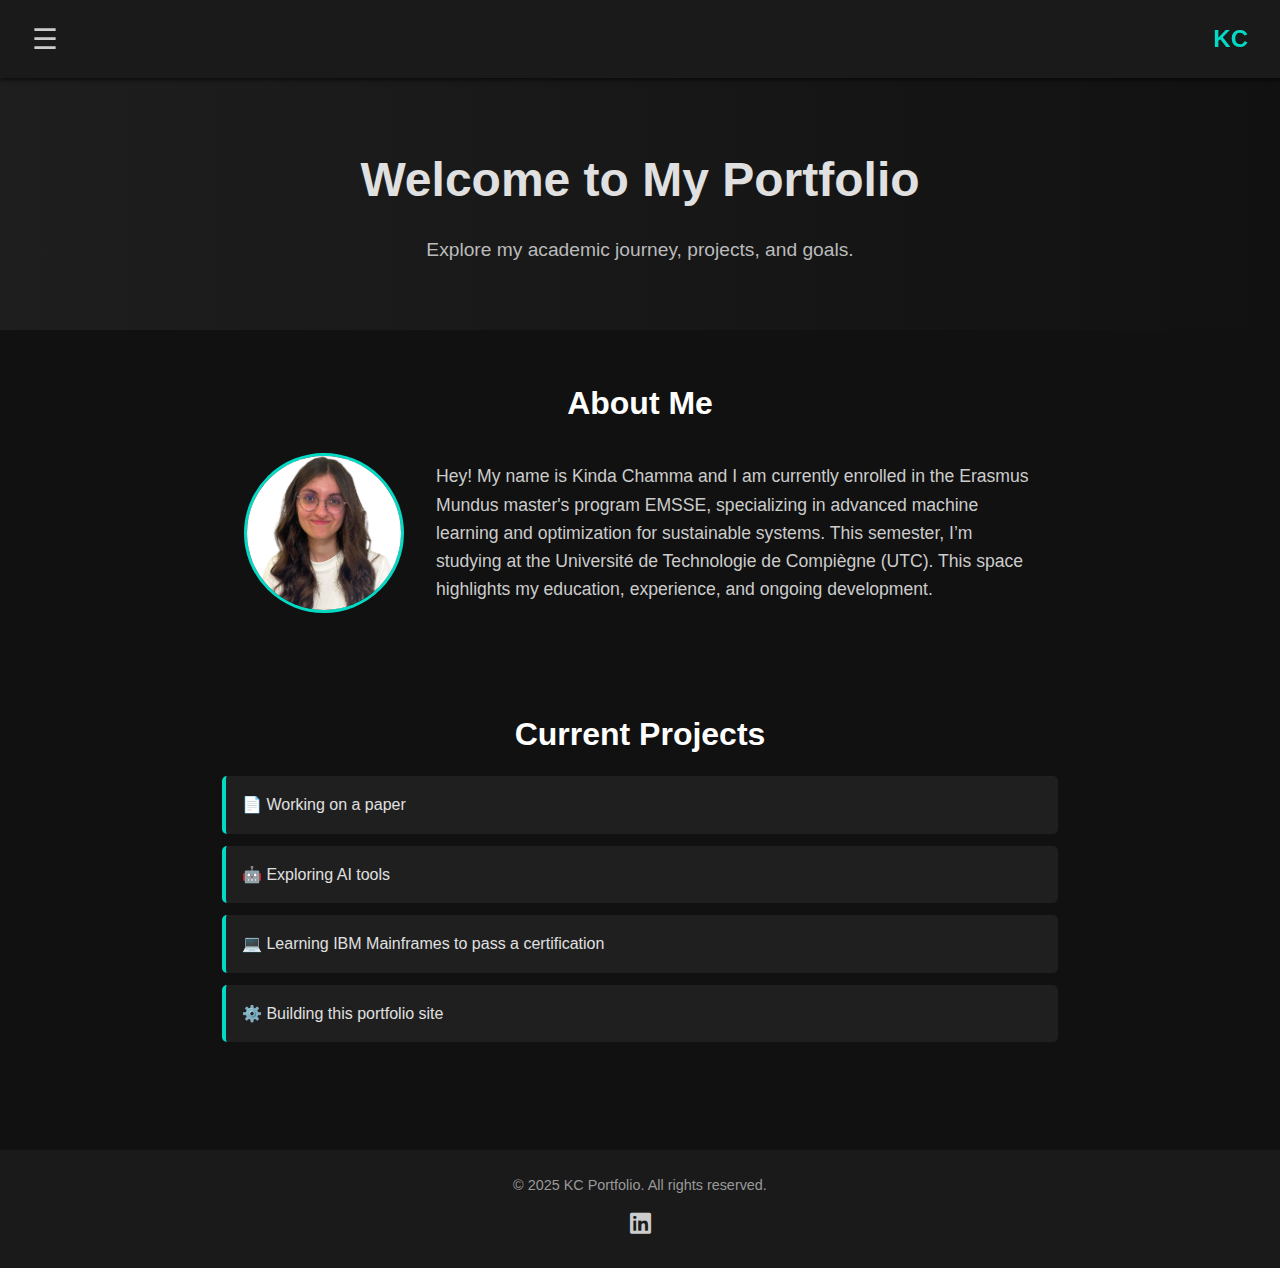
<file: index.html>
<!DOCTYPE html>
<html lang="en">
<head>
  <meta charset="UTF-8" />
  <meta name="viewport" content="width=device-width, initial-scale=1" />
  <title>KC Portfolio</title>
  <link rel="stylesheet" href="main.css" />
  <link href="https://fonts.googleapis.com/css2?family=Playfair+Display:ital,wght@1,700&display=swap" rel="stylesheet">
  <link
    rel="stylesheet"
    href="https://cdnjs.cloudflare.com/ajax/libs/font-awesome/6.4.0/css/all.min.css"
  />
</head>
<body class="fade">
  <header>
    <div class="menu-icon" onclick="toggleMenu()">☰</div>
    <div class="logo" onclick="goHome()">KC</div>
  </header>

  <!-- Sidebar Navigation -->
  <nav id="menu" class="sidebar">
    <ul>
      <li><a href="/kc-portfolio/BachelorPage/bachelor.html" onclick="closeMenu()">Bachelor</a></li>
      <li><a href="/kc-portfolio/MasterPage/master.html" onclick="closeMenu()">Masters</a></li>
      <li><a href="/kc-portfolio/ProjectPage/project.html" onclick="closeMenu()">Projects</a></li>
      <li><a href="/kc-portfolio/JobPage/job.html" onclick="closeMenu()">Job Search</a></li>
      <li><a href="/kc-portfolio/ArticlePage/article.html" onclick="closeMenu()">Latest Highlights</a></li>
      <li><a href="/kc-portfolio/ContactPage/contact.html" onclick="closeMenu()">Contact</a></li>
    </ul>
  </nav>
  
  <main onclick="closeMenu()">
    <section class="hero">
      <h1>Welcome to My Portfolio</h1>
      <p>Explore my academic journey, projects, and goals.</p>
    </section>

    <section class="about">
      <h2>About Me</h2>
      <div class="about-content">
        <img src="Photo.png" alt="My Photo" />
        <p>
          Hey! My name is Kinda Chamma and I am currently enrolled in the Erasmus Mundus master's program EMSSE, specializing in advanced machine learning and optimization for sustainable systems. This semester, I’m studying at the Université de Technologie de Compiègne (UTC).
          This space highlights my education, experience, and ongoing development.
        </p>
      </div>
    </section>

  <section class="projects">
    <h2>Current Projects</h2>
    <ul>
      <li>📄 Working on a paper</li>
      <li>🤖 Exploring AI tools</li>
      <li>💻 Learning IBM Mainframes to pass a certification</li>
      <li>⚙️ Building this portfolio site</li>
    </ul>
  </section>
    
  </main>

  <footer>
    <p>&copy; 2025 KC Portfolio. All rights reserved.</p>
    <a href="https://www.linkedin.com/in/kinda-chamma" target="_blank" class="linkedin" aria-label="LinkedIn">
      <i class="fab fa-linkedin"></i>
    </a>
  </footer>

  <script>
    function toggleMenu() {
      const menu = document.getElementById("menu");
      menu.classList.toggle("show");
    }

    function closeMenu() {
      const menu = document.getElementById("menu");
      menu.classList.remove("show");
    }

    function goHome() {
      window.location.href = "index.html";
    }
  </script>
</body>
</html>
</file>
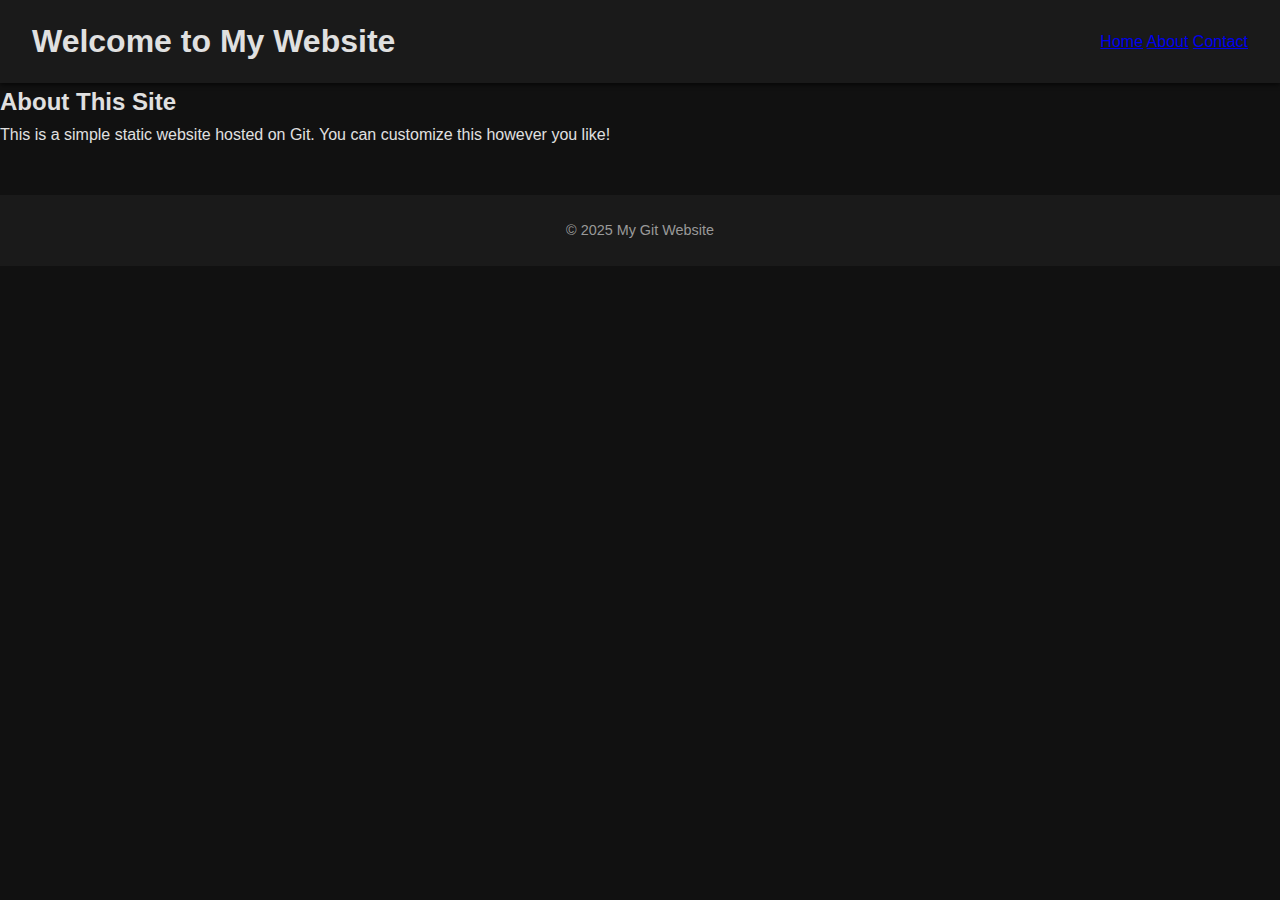
<file: main.html>
<!DOCTYPE html>
<html lang="en">
<head>
  <meta charset="UTF-8" />
  <meta name="viewport" content="width=device-width, initial-scale=1.0" />
  <title>My Git Website</title>
  <link rel="stylesheet" href="main.css" />
</head>
<body>
  <header>
    <h1>Welcome to My Website</h1>
    <nav>
      <a href="#">Home</a>
      <a href="#">About</a>
      <a href="#">Contact</a>
    </nav>
  </header>

  <main>
    <section>
      <h2>About This Site</h2>
      <p>This is a simple static website hosted on Git. You can customize this however you like!</p>
    </section>
  </main>

  <footer>
    <p>&copy; 2025 My Git Website</p>
  </footer>
</body>
</html>
</file>
<file: main.css>
/* Reset and base styles */
* {
  margin: 0;
  padding: 0;
  box-sizing: border-box;
}

body {
  font-family: 'Segoe UI', sans-serif;
  background-color: #111;
  color: #e0e0e0;
  line-height: 1.6;
  scroll-behavior: smooth;
}

/* Header */
header {
  display: flex;
  justify-content: space-between;
  align-items: center;
  background-color: #1a1a1a;
  padding: 1rem 2rem;
  position: sticky;
  top: 0;
  z-index: 10;
  box-shadow: 0 2px 4px rgba(0,0,0,0.6);
}

.logo {
  font-size: 1.5rem;
  font-weight: bold;
  color: #03dac5;
  cursor: pointer;
  transition: color 0.3s;
}

.logo:hover {
  color: #ffffff;
}

.menu-icon {
  font-size: 1.8rem;
  color: #ccc;
  cursor: pointer;
}

/* Sidebar styles */
.sidebar {
  position: fixed;
  top: 0;
  left: -260px;
  width: 250px;
  height: 100%;
  background-color: #1a1a1a;
  padding-top: 70px;
  transition: transform 0.3s ease;
  transform: translateX(-100%);
  z-index: 1000;
  box-shadow: 2px 0 8px rgba(0,0,0,0.7);
}

.sidebar.show {
  transform: translateX(260px);
}

.sidebar ul {
  list-style: none;
  padding: 0;
}

.sidebar li {
  border-bottom: 1px solid #333;
}

.sidebar a {
  display: block;
  padding: 1rem 1.5rem;
  color: #ccc;
  text-decoration: none;
  transition: background 0.2s, color 0.2s;
}

.sidebar a:hover {
  background-color: #333;
  color: #03dac5;
}

/* Hero */
.hero {
  text-align: center;
  padding: 4rem 2rem;
  background: linear-gradient(to right, #1e1e1e, #111);
}

.hero h1 {
  font-size: 3rem;
  margin-bottom: 1rem;
}

.hero p {
  font-size: 1.2rem;
  color: #bbb;
}

/* About */
.about {
  padding: 3rem 2rem;
  max-width: 1000px;
  margin: auto;
}

.about h2 {
  font-size: 2rem;
  margin-bottom: 1.5rem;
  text-align: center;
  color: #ffffff;
}

.about-content {
  display: flex;
  flex-direction: row;
  align-items: center;
  gap: 2rem;
  flex-wrap: wrap;
  justify-content: center;
}

.about-content img {
  width: 160px;
  height: 160px;
  border-radius: 50%;
  object-fit: cover;
  border: 3px solid #03dac5;
}

.about-content p {
  max-width: 600px;
  text-align: left;
  font-size: 1.1rem;
  color: #ccc;
}

/* Projects */
.projects {
  padding: 3rem 2rem;
  max-width: 900px;
  margin: auto;
}

.projects h2 {
  font-size: 2rem;
  margin-bottom: 1rem;
  text-align: center;
  color: #ffffff;
}

.projects ul {
  list-style: none;
  padding-left: 0;
}

.projects li {
  background-color: #1f1f1f;
  margin: 0.75rem 0;
  padding: 1rem;
  border-left: 4px solid #03dac5;
  border-radius: 5px;
}

/* Footer */
footer {
  text-align: center;
  padding: 1.5rem;
  background-color: #1a1a1a;
  color: #999;
  font-size: 0.9rem;
  margin-top: 3rem;
}

footer .linkedin {
  display: inline-block;
  margin-top: 0.5rem;
  color: #ccc;
  font-size: 1.5rem;
}

footer .linkedin:hover {
  color: #03dac5;
}

/* Responsive */
@media (max-width: 768px) {
  .about-content {
    flex-direction: column;
    text-align: center;
  }

  .about-content p {
    text-align: center;
  }
}
</file>
